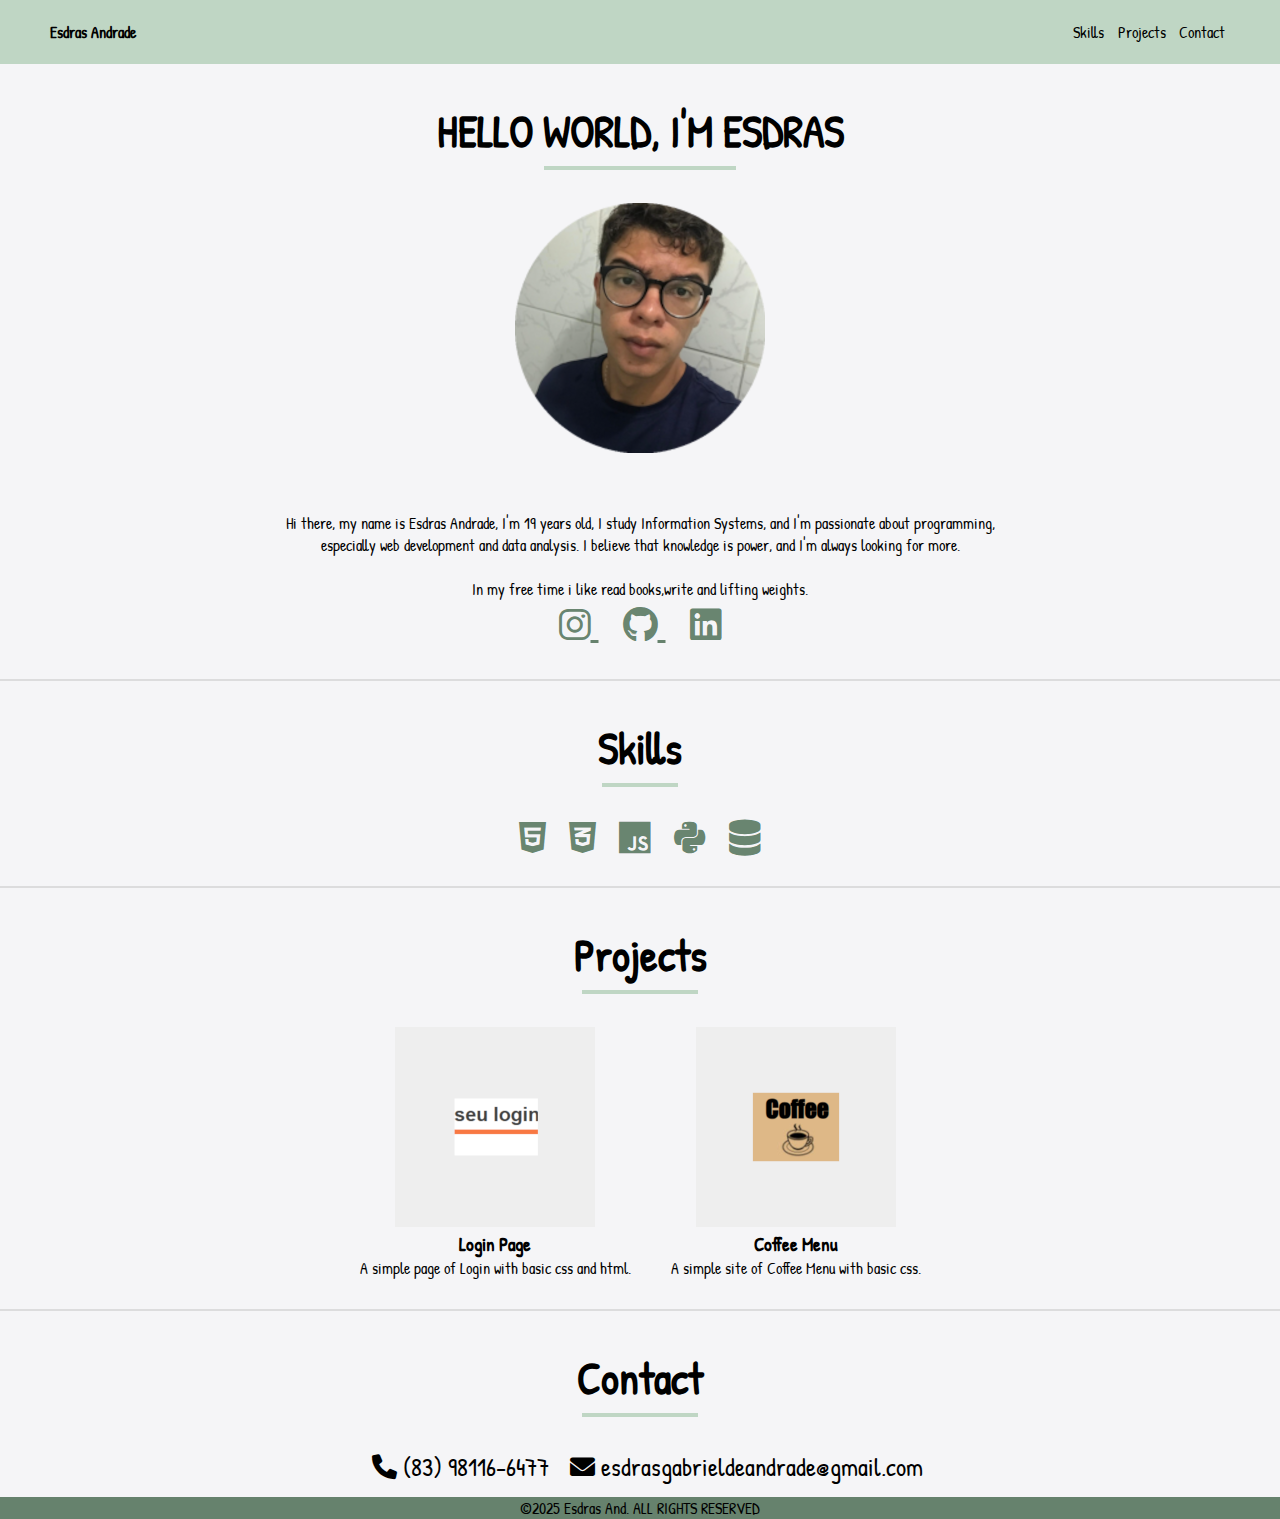
<file: index.html>
<!DOCTYPE html>
<html lang="en">
<head>
    <link rel="stylesheet" href="https://cdnjs.cloudflare.com/ajax/libs/font-awesome/6.0.0/css/all.min.css">
    <link rel="stylesheet" href="style.css">
    <meta charset="UTF-8">
    <meta name="viewport" content="width=device-width, initial-scale=1.0">
    <link rel="preconnect" href="https://fonts.googleapis.com">
    <link rel="preconnect" href="https://fonts.gstatic.com" crossorigin>
    <link href="https://fonts.googleapis.com/css2?family=Patrick+Hand&display=swap" rel="stylesheet">

    <title>Esdras Portfolio</title>
</head>
<body>
    <!-- MENU -->
   <header>
    <nav>
        <div class="left">
            <a href="#about-section"> <strong>Esdras Andrade</strong></a>
        </div>
        <div class="right">    
            <a href="#skills-section">Skills</a>
            <a href="#projects-section">Projects</a>
            <a href="#contact-section">Contact</a>
        </div>
    </nav>
   </header>

            <!-- SOBRE MIM -->
    <section id="about-section">
        <h2>HELLO WORLD, I'M ESDRAS</h2>
        <!-- minha foto -->
        <picture id="foto">
            <img src="LTI-portfolio/circular_image.png" alt="Esdras Gabriel">
        </picture>
        <!-- bio -->
    <div class="bio">
    <div class="bio"> <br> 
        <p>Hi there, my name is Esdras Andrade, I'm 19 years old, I study Information Systems, and I'm passionate about programming, <br>
             especially web development and data analysis. I believe that knowledge is power, and I'm always looking for more. 
             </p>
            <br>
        <p>
         In my free time i like read books,write and lifting weights.
        </p>
    </div>    
            <!-- LINKS SOCIAIS -->
        <div class="social-links">
            <!-- ícone do insta -->
            <a href="https://www.instagram.com/esdras_eg/" target="_blank">
            <i class="fa-brands fa-instagram"></i>
            </a>
            <!-- ícone github -->
            <a href="https://github.com/EsdrasGabrielSI" target="_blank">
            <i class="fa-brands fa-github"></i>
            </a>
            <!-- ícone linkedin -->
            <a href="https://www.linkedin.com/in/esdras-andrade-235328346/"target="_blank">
            <i class="fa-brands fa-linkedin"></i>
            </a>
        </div>
    </section>

        <!-- SEÇÃO DE SKILLS -->
    <section id="skills-section">
        <h2>Skills</h2>

        <div class="skills-icons">      
                <!-- ícones de skills -->
            <i class="fa-brands fa-html5"></i>
            <i class="fa-brands fa-css3-alt"></i>
            <i class="fa-brands fa-js"></i>
            <i class="fa-brands fa-python"></i>
            <i class="fa-solid fa-database"></i>
        </div>    
    </section>

    <!-- SEÇÃO PROJETOS -->
   
    <section id="projects-section">
        <h2>Projects</h2>
        <div class="images">
            <figure>
                <a href="https://esdrasgabrielsi.github.io/Login-page/" target="_blank"><img src="LTI-portfolio/Login.png" alt="LoginPage"></a>
                <h3>Login Page</h3>
                <figcaption>A simple page of Login with basic css and html.</figcaption>
            </figure>

            <figure>
                <a href="https://esdrasgabrielsi.github.io/Coffee-menu/" target="_blank"><img src="LTI-portfolio/coffee.png" alt="CoffeeMenu"></a>
                <h3>Coffee Menu</h3>
                <figcaption>A simple site of Coffee Menu with basic css.</figcaption>
            </figure>
        </div>
    </section>

    <!-- SEÇÃO DE CONTATOS -->
    <section id="contact-section">
        <h2>Contact</h2>
        <p class="contacts">
            <i class="fa-solid fa-phone"></i>  (83) 98116-6477
            <i class="fa-solid fa-envelope"></i>  esdrasgabrieldeandrade@gmail.com
        </p>
    </section>
    <footer class="foot">
        <p>&copy;2025 Esdras And. ALL RIGHTS RESERVED</p>
    </footer>
</body>
</html>
</file>
<file: style.css>
* {
    margin: 0;
    padding: 0;
    box-sizing: border-box;
}

body{
    font-family: "Patrick Hand", serif;
    text-align: center;
    background-color: #f5f5f7;
}

nav{
    background-color: rgba(191, 214, 196);
    display: flex;
    justify-content: space-between;
    align-items: center;
    width: 100%;
    padding: 0 3.125rem;
    top: 0;
    height: 4rem;
    
}


h2 {
    display: block;
    font-size: 1.5em;
    margin-block-start: 0.83em;
    margin-block-end: 0.83em;
    margin-inline-start: 0px;
    margin-inline-end: 0px;
    font-weight: bold;
    unicode-bidi: isolate;
}
 
#about-section img{
    margin-bottom: 2rem;
}

#about-section h2 {
    margin-bottom: 2.1rem;
    font-size: 2.75rem;
    font-weight: 700;
}

#about-section h2::after {
    content: "";
    display: block;
    width: 15%; 
    height: 4px; 
    background-color: rgba(191, 214, 196);
    margin: 5px auto 0; 
  }

.right a{
    color: black;
    text-decoration: none;
    justify-content: space-between;
    margin: 0 0.30rem;

}

.left a{
    color: black;
    text-decoration: none;
    justify-content: space-between;
}

#about-section .social-links {
    font-size: 2.25rem;
}

#about-section .social-links a {
    padding: 0;
    margin: 0 0.75rem;
    color: rgba(86, 117, 93, 0.9);
}

#about-section .social-links a:hover{
    color: rgb(27, 195, 139);
}

#about-section {
    border-bottom: 2px solid rgba(0, 0, 0, 0.1); 
    padding-bottom: 30px;
}


    .images{
        display: flex;
        text-align: center;
        justify-content: center;
        display: flex;
        gap: 40px;
    }

a:hover{
    color: white;
}

#skills-section h2 {
    margin-bottom: 2.1rem;
    font-size: 2.75rem;
    font-weight: 700;
}

#skills-section h2::after {
    content: "";
    display: block;
    width: 6%; 
    height: 4px; 
    background-color: rgba(191, 214, 196); 
    margin: 5px auto 0; 
  }

#skills-section .skills-icons i{
    font-size: 2.25rem;
    padding: 0;
    margin: 0 0.60rem;

}

#skills-section i{
    color:  rgba(86, 117, 93, 0.9);
}

#skills-section .skills-icons i:hover{
    color: rgb(27, 195, 139);

}

#skills-section{
    border-bottom: 2px solid rgba(0, 0, 0, 0.1); 
    padding-bottom: 30px;
}

#projects-section h2{
    margin-bottom: 2.1rem;
    font-size: 2.75rem;
    font-weight: 700;
}

#projects-section h2::after {
    content: "";
    display: block;
    width: 9%; 
    height: 4px; 
    background-color: rgba(191, 214, 196); 
    margin: 5px auto 0; 
  }

  #projects-section{
    border-bottom: 2px solid rgba(0, 0, 0, 0.1); 
    padding-bottom: 30px;
}

  #contact-section {
    margin-bottom: 13px;
  }

#contact-section h2{
    margin-bottom: 2.1rem;
    font-size: 2.75rem;
    font-weight: 700;
}

#contact-section h2::after {
    content: "";
    display: block;
    width: 9%; 
    height: 4px; 
    background-color: rgba(191, 214, 196);
    margin: 5px auto 0; 
  }

.contacts{
    font-size: 25px;
}

#contact-section .contacts i{
    margin-left: 15px;
}

.foot{
    background-color: rgba(86, 117, 93, 0.9);;
}
</file>
